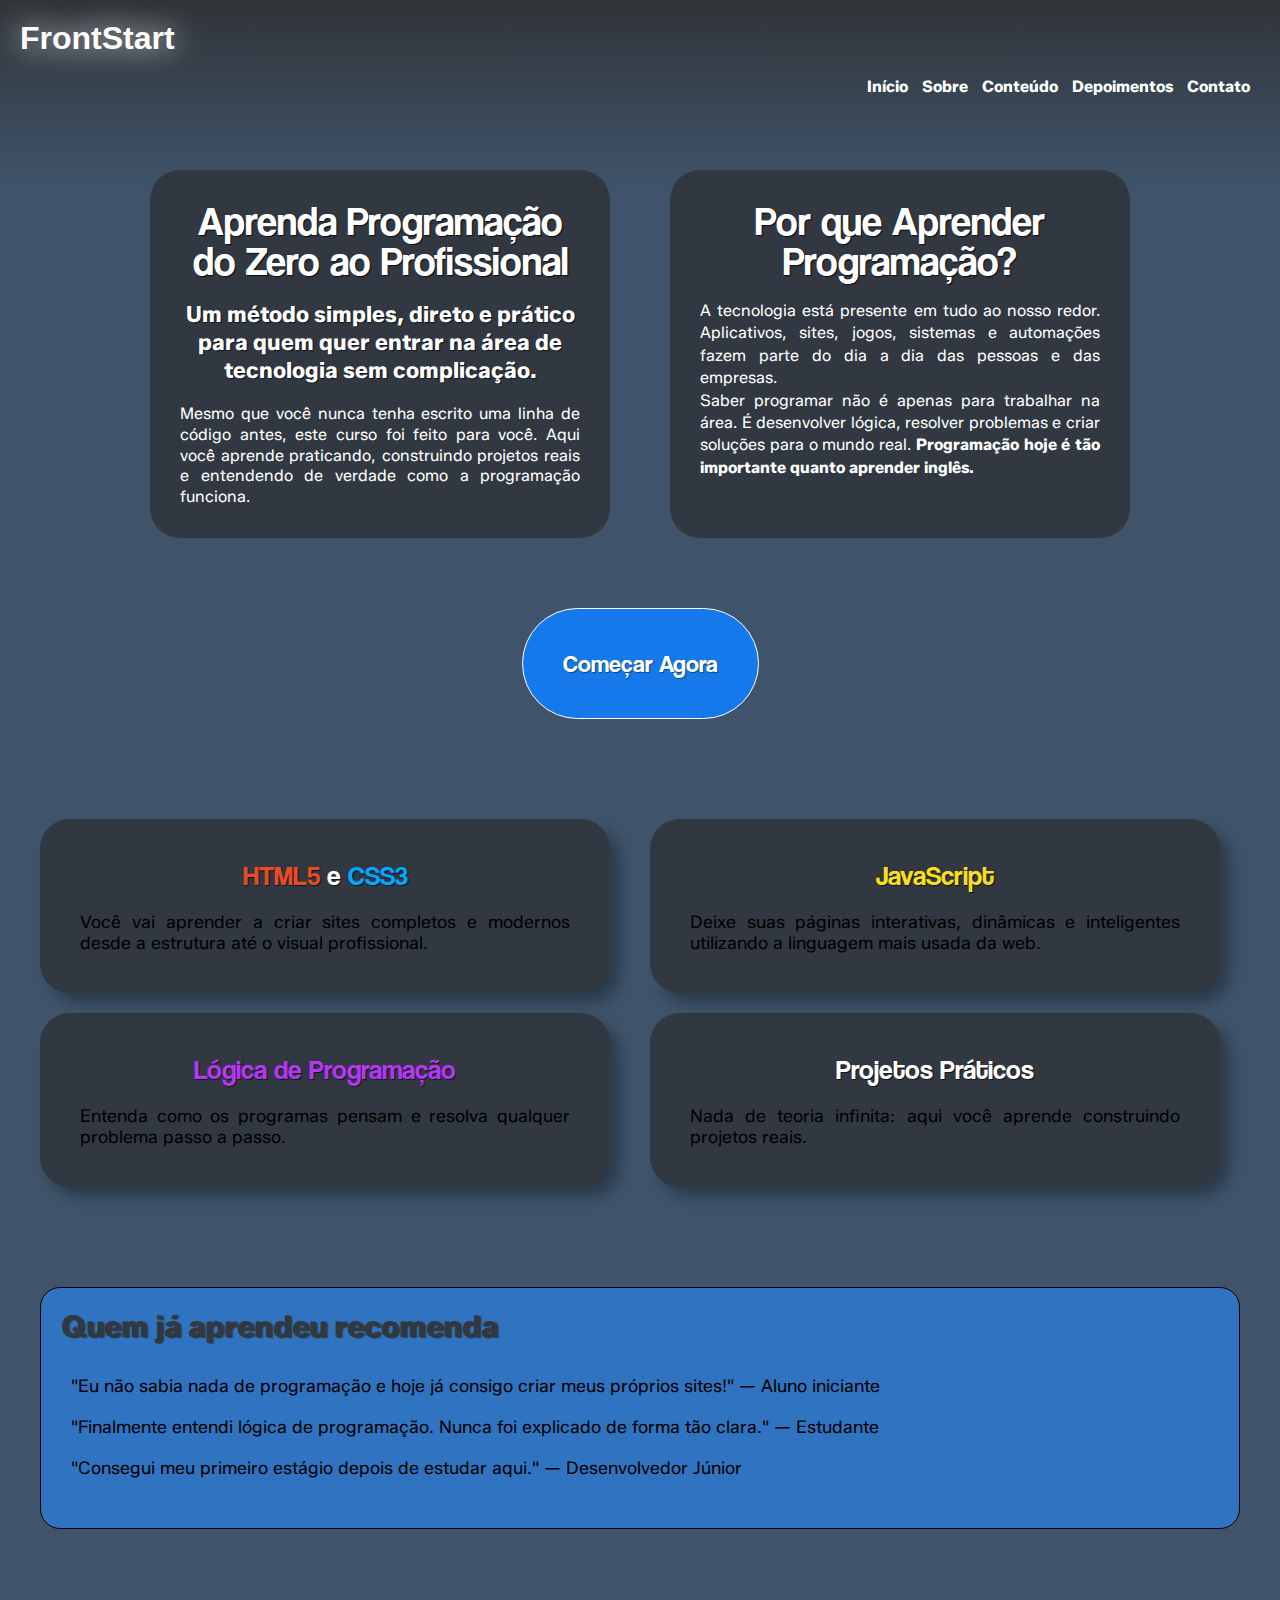
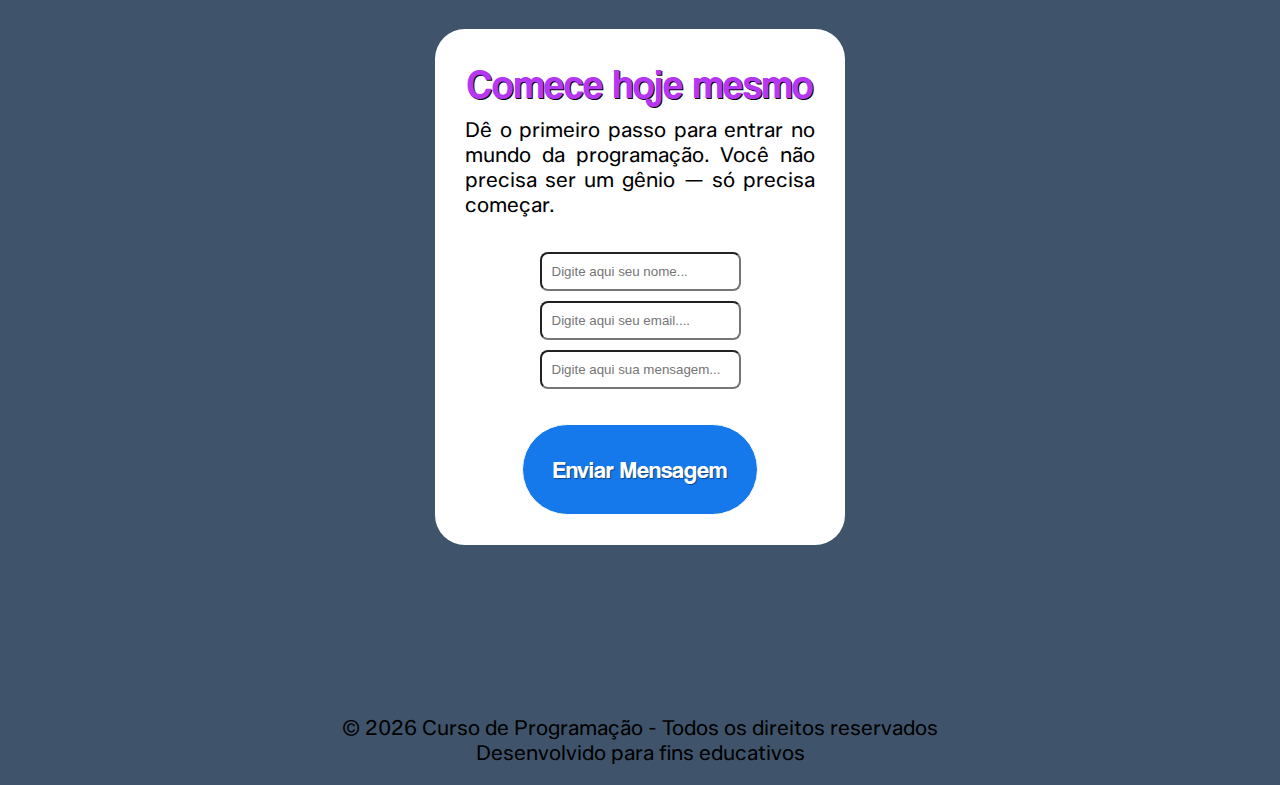
<file: Landing-page/start.html>
<!DOCTYPE html>
<html lang="pt-br">
<head>
    <meta charset="UTF-8">
    <meta name="viewport" content="width=device-width, initial-scale=1.0">
    <title>Curso FrontStart - Do Zero ao Primeiro Site</title>
    <link rel="shortcut icon" href="imagens/favicon-16x16.png" type="image/png">
    <link rel="stylesheet" href="estilo/variaveis.css">
    <link rel="stylesheet" href="estilo/style.css">
</head>
<body>
    <header>
        <h1>FrontStart</h1>
        <nav>
            <a href="#inicio">Início</a>
            <a href="#sobre">Sobre</a>
            <a href="#conteudo">Conteúdo</a>
            <a href="#depoimentos">Depoimentos</a>
            <a href="#contato">Contato</a>
        </nav>
    </header>
    <main>
        <div class="primeira">
            <div class="container">
                <section id="hero">
                    <h2>
                        Aprenda Programação do Zero ao Profissional
                    </h2>
                    <h3>
                        Um método simples, direto e prático para quem quer entrar na área de tecnologia sem complicação.
                    </h3>
                    <p>
                        Mesmo que você nunca tenha escrito uma linha de código antes, este curso foi feito para você. Aqui você aprende praticando, construindo projetos reais e entendendo de verdade como a programação funciona.
                    </p>
                </section>
                <section id="sobre">
                    <h2>
                        Por que Aprender Programação?
                    </h2>
                    <p>
                        A tecnologia está presente em tudo ao nosso redor. Aplicativos, sites, jogos, sistemas e automações fazem parte do dia a dia das pessoas e das empresas.
                    </p>
                    <p>
                        Saber programar não é apenas para trabalhar na área. É desenvolver lógica, resolver problemas e criar soluções para o mundo real.
                        <span class="texto-destaque">
                        <strong>Programação hoje é tão importante quanto aprender inglês.</strong>
                    </span>
                    </p>
                    
                </section>
            </div>
            <button class="comecar">Começar Agora</button>
        </div>
        <section id="conteudo">
            <article class="card">
                <h2>
                    <span class="html">HTML5</span> e <span class="css">CSS3</span>
                </h2>
                <p>
                    Você vai aprender a criar sites completos e modernos desde a estrutura até o visual profissional.
                </p>
            </article>
            <article class="card">
                <h2>
                    <span class="js">JavaScript</span>
                </h2>
                <p>
                    Deixe suas páginas interativas, dinâmicas e inteligentes utilizando a linguagem mais usada da web.
                </p>
            </article>
            <article class="card">
                <h2>
                    <span class="lp">Lógica de Programação</span>
                </h2>
                <p>
                    Entenda como os programas pensam e resolva qualquer problema passo a passo.
                </p>
            </article>
            <article class="card">
                <h2>
                    Projetos Práticos
                </h2>
                <p>
                    Nada de teoria infinita: aqui você aprende construindo projetos reais.
                </p>
            </article>
        </section>
        <section id="depoimentos">
            <article>
                <h2>
                    Quem já aprendeu recomenda
                </h2>
                <p>
                    "Eu não sabia nada de programação e hoje já consigo criar meus próprios sites!" — Aluno iniciante
                </p>
                <p>
                    "Finalmente entendi lógica de programação. Nunca foi explicado de forma tão clara." — Estudante
                </p>
                <p>
                    "Consegui meu primeiro estágio depois de estudar aqui." — Desenvolvedor Júnior
                </p>
            </article>
        </section>
        <section id="contato">
            <h1>
                Comece hoje mesmo
            </h1>
            <p>
                Dê o primeiro passo para entrar no mundo da programação. Você não precisa ser um gênio — só precisa começar.
            </p>
            <div class="inputs">
                <input type="text" placeholder="Digite aqui seu nome...">
                <input type="email" name="" id="" placeholder="Digite aqui seu email....">
                <input type="text" placeholder="Digite aqui sua mensagem...">
            </div>
            <div class="botao"><button>Enviar Mensagem</button></div>
        </section>
    </main>
    <footer>
        <p>
            &copy; 2026 Curso de Programação - Todos os direitos reservados <br>
            Desenvolvido para fins educativos
        </p>
    </footer>
</body>
</html>
</file>
<file: Landing-page/estilo/variaveis.css>
@charset "UTF-8";
@import url('https://fonts.googleapis.com/css2?family=Space+Grotesk:wght@300..700&family=Zalando+Sans:ital,wght@0,200..900;1,200..900&display=swap');
@import url('https://fonts.googleapis.com/css2?family=Chewy&family=Slackey&family=Space+Grotesk:wght@300..700&family=Zalando+Sans:ital,wght@0,200..900;1,200..900&display=swap');
@font-face {
    font-family: 'Destaque';
    src: url(../fontes/fonte.otf) format(opentype);
    font-weight: normal;
    font-style: normal;
}


:root{
    --fonte-padrao: 'Zalando Sans', Arial, Verdana, Helvetica, sans-serif;
    --fonte-logo: 'Slackey', Arial, Verdana, Helvetica, sans-serif;
    --fonte-destaque: 'Destaque', Arial, Verdana, Helvetica, sans-serif;
    
    --cor1:#2F73C1;
    --cor2:#1579EB;
    --cor3:#3F546B;
    --cor4:#313841;
    --cor5:#313438; 
}
</file>
<file: Landing-page/estilo/style.css>
@charset "UTF-8";

*{
    padding: 0px;
    margin: 0px;
}

body{
    background-color: var(--cor3);
    font-family: var(--fonte-padrao);
}

header{
    background-image: linear-gradient(to bottom, var(--cor5), var(--cor3));
    padding: 20px;
    min-height: 150px;
}

header h1{
    font-family: var(--fonte-logo);
    color: white;
    text-shadow: 0px 0px 30px;
}

nav{
    margin-top: 20px;
    text-align: right;
}

nav > a{
    text-decoration: none;
    padding-right: 10px;
    color: white;
    font-weight: bolder;
    transition: 0.3s;
}

nav > a:hover{
    text-shadow: 0px 0px 15px;
}

main{
    min-height: 300px;
    min-width: 320px;
    max-width: 1200px;
    margin: auto;
    padding: 30px 20px 0px 20px;
    background-color: var(--cor3);
    margin-bottom: 150px;
}

div.primeira{
    margin-top: -70px;
    text-align: center;
}

div.container{
    display: flex;
    flex-wrap: wrap;
    gap: 20px;
    justify-content: center;
    margin-bottom: 50px;
}

section#hero{
    flex: 1 1 250px;
    margin: 20px;
    padding: 30px;
    max-width: 400px;
    min-height: 300px;
    border-radius: 30px;
    background-color: var(--cor4);
    animation: shadowanime 1.8s ease-in-out infinite;
}

@keyframes shadowanime {
    0% { box-shadow: 0px 0px 10px white; }
    50% { box-shadow: 0px 0px 30px white; }
    100% { box-shadow: 0px 0px 10px white; }

}

section#hero  h2{
    text-align: center;
    font-size: 2.5em;
    line-height: 1em;
    font-family: var(--fonte-destaque);
    font-weight: normal;
    color: white;
    text-shadow: 1px 1px 1px rgba(0, 0, 0, 0.74);
    margin-bottom: 20px;
}

section#hero  h3{
    color: white;
    text-align: center;
    font-size: 1.4em;
    margin-bottom: 20px;
    text-shadow: 1px 1px 1px rgba(0, 0, 0, 0.651);
}

section#hero p{
    color: white;
    text-align: justify;
    line-height: 1.3em;
}

section#sobre{
    flex: 1 1 250px;
    border-radius: 30px;
    margin: 20px;
    padding: 30px;
    max-width: 400px;
    min-height: 300px;
    background-color: var(--cor4);
    animation: shadowanime 2s ease-in-out infinite;
}

@keyframes shadowanime {
    0% { box-shadow: 0px 0px 10px white; }
    50% { box-shadow: 0px 0px 30px white; }
    100% { box-shadow: 0px 0px 10px white; }
}

section#sobre h2{
    text-align: center;
    font-size: 2.5em;
    line-height: 1em;
    font-family: var(--fonte-destaque);
    font-weight: normal;
    color: white;
    text-shadow: 1px 1px 1px rgba(0, 0, 0, 0.74);
    margin-bottom: 20px;
}

section#sobre p{
    color: white;
    text-align: justify;
    line-height: 1.4em;
}

button.comecar{
    padding: 40px;
    border-radius: 90px;
    border: 1px solid white;
    background-color: var(--cor2);
    font-family: var(--fonte-destaque);
    font-size: 1.5em;
    color: white;
    text-shadow: 1px 1px 1px rgba(0, 0, 0, 0.425);
    transition: transform 0.3s;

}

button.comecar:hover{
    cursor: pointer;
}

button.comecar:active{
    transform: scale(0.85);
    background-color:  #00326b;
    color: black;
}

section#conteudo{
    display: flex;
    flex-wrap: wrap;
    gap: 20px;
    justify-content: center;
    margin-top: 100px;
    margin-bottom: 100px;
}

article.card{
    flex: 1 1 350px;
    background-color: var(--cor4);
    margin-right: 20px;
    padding: 40px;
    min-width: 200px;
    border-radius: 30px;
    text-align: center;
    box-shadow: 10px 10px 15px rgba(0, 0, 0, 0.315);
}

article.card h2{
    font-family: var(--fonte-destaque);
    color: white;
    font-weight: normal;
    font-size: 1.7em;
    text-shadow: 1px 1px 1px rgba(0, 0, 0, 0.644);
    margin-bottom: 20px;
}

article.card span.html{
    color: #E44D26;
}

article.card span.css{
    color: #00A8FF;
}

article.card span.js{
    color: #F7DF1E;
}

article.card span.lp{
    color: #B537F2;
}

article p{
    font-size: 1.1em;
    text-align: justify;
}

section#depoimentos{
    min-width: 320px;
    min-height: 200px;
    background-color: var(--cor1);
    padding: 20px;
    border-radius: 20px;
    border: 1px solid black;
    margin-bottom: 100px;
}

section#depoimentos h2{
    color: var(--cor4);
    font-weight: bolder;
    text-shadow: 2px 1px 1px;
    font-size: 1.9em;
    margin-bottom: 20px;
}

section#depoimentos p{
    padding: 10px;
}

section#contato{
    background-color: white;
    min-height: 300px;
    max-width: 350px;
    padding: 30px;
    margin: auto;
    border-radius: 30px;
}

section#contato h1{
    font-family: var(--fonte-destaque);
    text-align: center;
    margin-bottom: 10px;
    font-weight: normal;
    font-size: 2.5em;
    text-shadow: 1px 1px 0px black;
    color: #B537F2;
}

section#contato p{
    font-size: 1.3em;
    text-align: justify;
    margin-bottom: 30px;
}

section#contato div.inputs{
    text-align: center;
    margin: 30px;
}

section#contato input{
    padding: 10px;
    border-radius: 8px;
    margin: 5px;
}

section#contato div.botao{
    text-align: center;
}

section#contato button{
    padding: 30px;
    border-radius: 90px;
    border: 1px solid white;
    background-color: var(--cor2);
    font-family: var(--fonte-destaque);
    font-size: 1.5em;
    color: white;
    text-shadow: 1px 1px 1px rgba(0, 0, 0, 0.425);
    transition: transform 0.3s;
}

section#contato button:hover{
    cursor: pointer;
}

section#contato button:active{
    transform: scale(0.85);
    background-color:  #00326b;
    color: black;
}

footer{
    padding: 20px;
    text-align: center;
    font-size: 1.3em;
}
</file>
